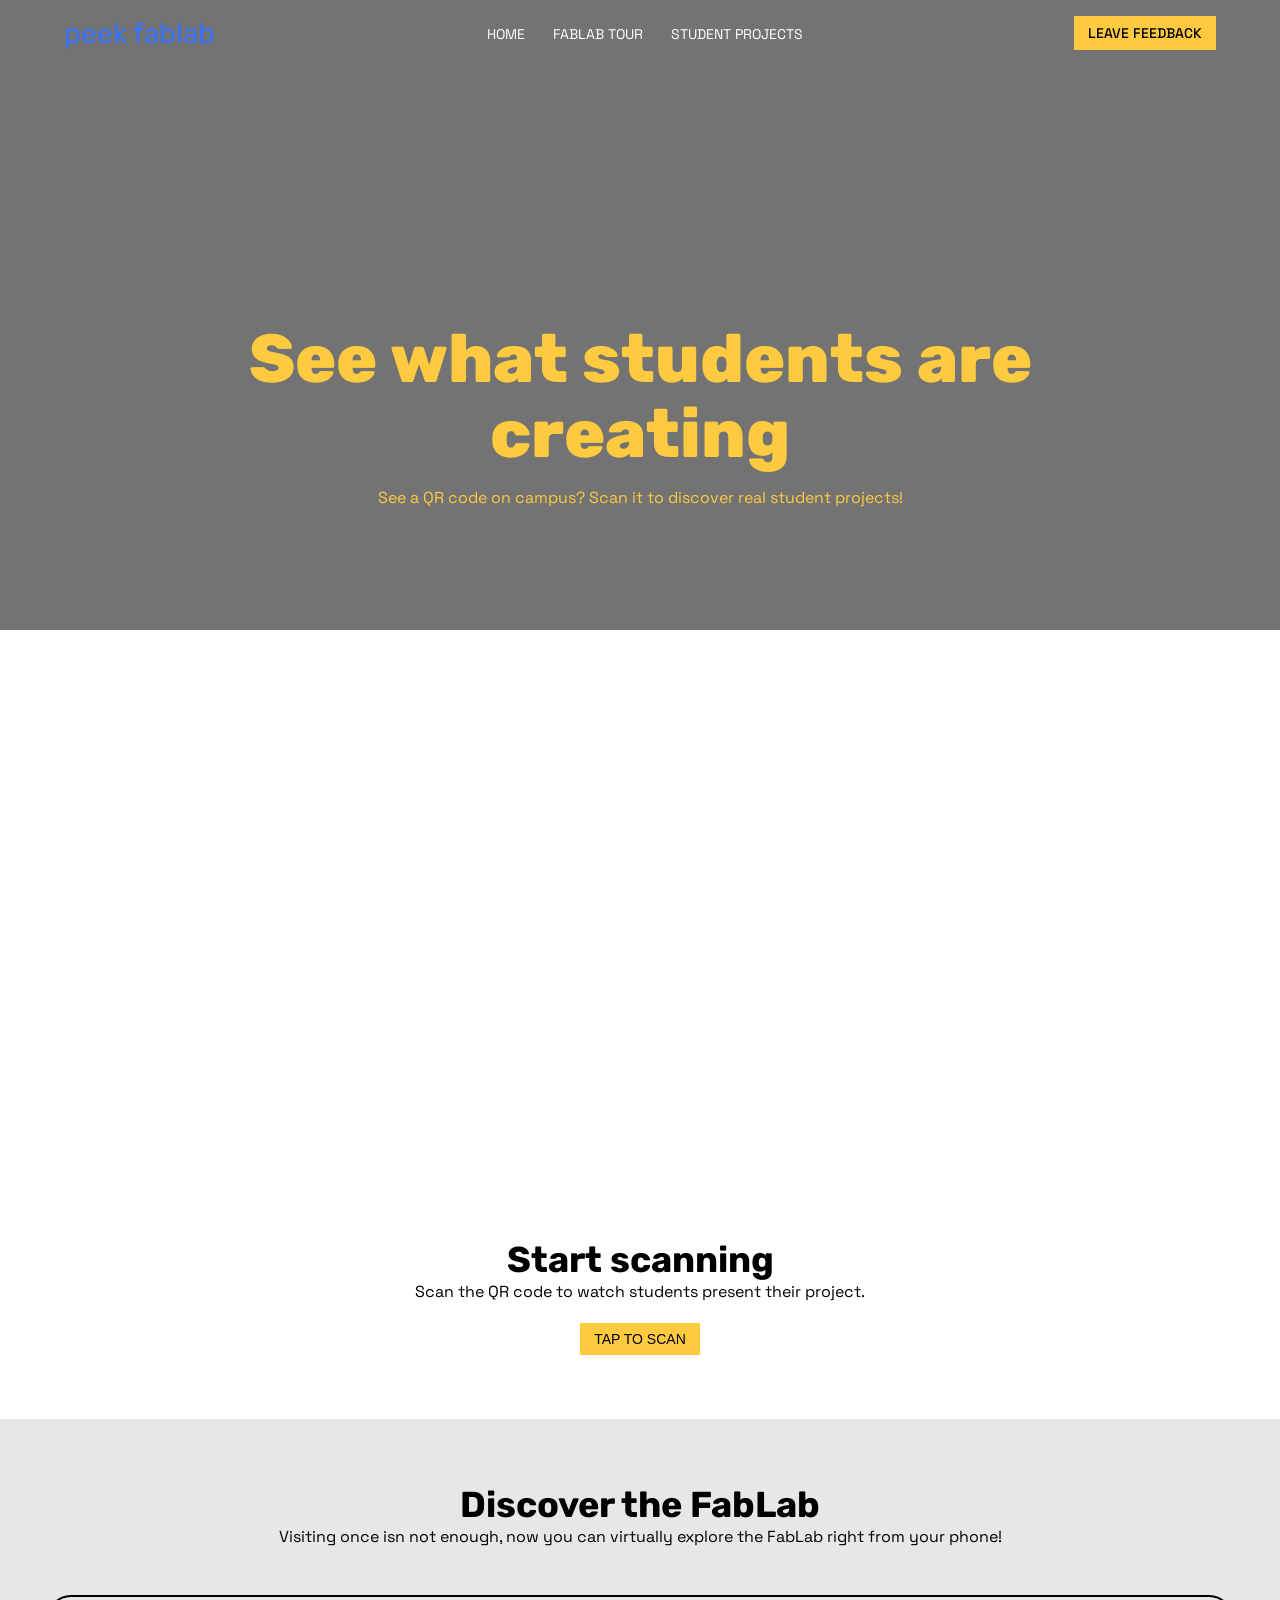
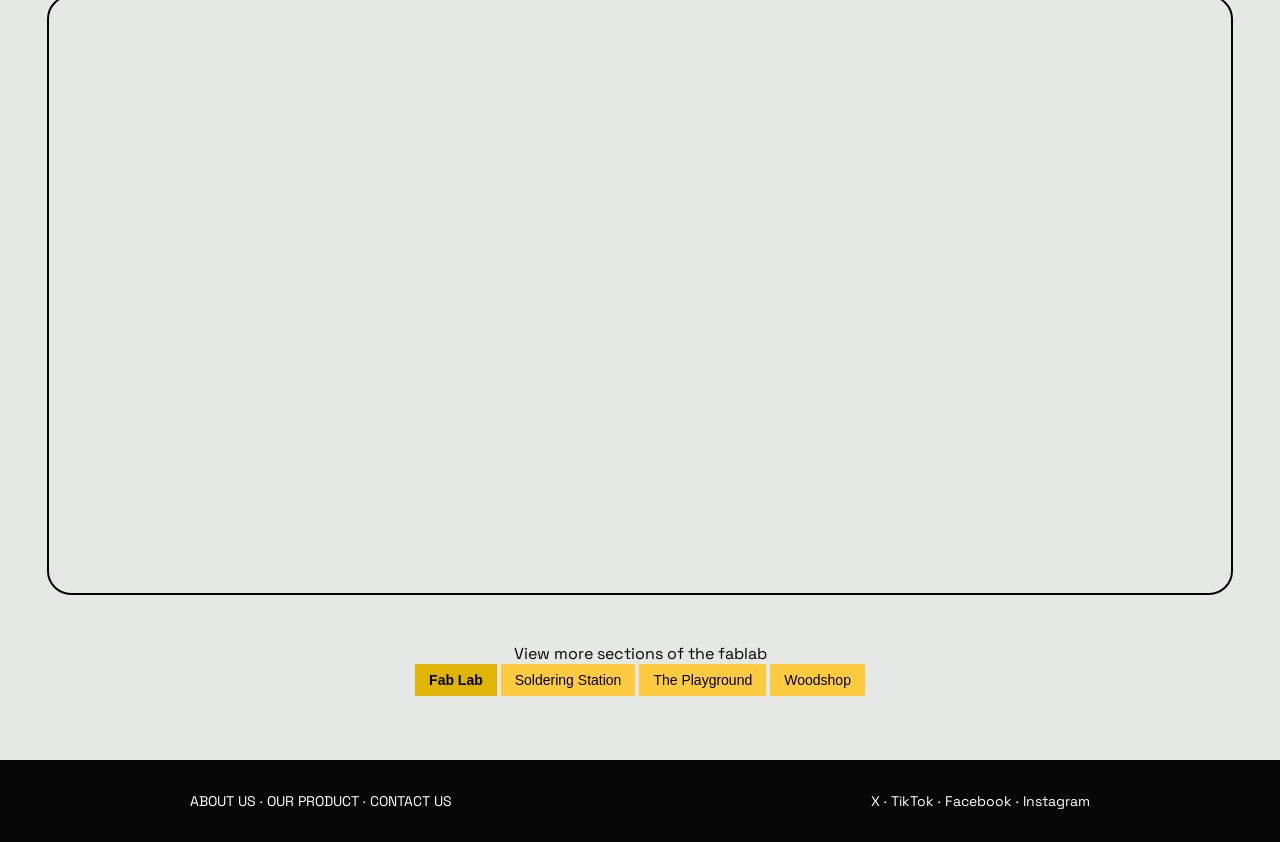
<file: index.html>
<!DOCTYPE html>
<html lang="en">
<head>
  <meta charset="UTF-8" />
  <meta name="viewport" content="width=device-width, initial-scale=1.0" />
  <title>peek fablab</title>

  <link href="https://fonts.googleapis.com/css2?family=Rubik:wght@700&family=Space+Grotesk:wght@400;500&display=swap" rel="stylesheet">

  <link rel="stylesheet" href="pretty.css" />
</head>
<body>

<!-- NAVIGATION -->
<header class="navbar">
  <div class="logo">peek fablab</div>
  <nav>
    <a href="#home">HOME</a>
    <a href="#fablab">FABLAB TOUR</a>
    <a href="lamp.html">STUDENT PROJECTS</a>
  </nav>
 <a
  href="https://forms.gle/o7frnr3tMCBr7hFA7"
  target="_blank"
  class="btn"
>
  LEAVE FEEDBACK
</a>
</header>

<!-- HERO -->
<section id="home" class="hero">
  <div class="hero-overlay"></div>
  <div class="hero-text">
    <h1>See what students are creating</h1>
    <p>See a QR code on campus? Scan it to discover real student projects!</p>
  </div>
</section>
<br>
<center>
<iframe width="920" height="518" src="https://www.youtube.com/embed/aaK3ynUUJZE?si=yo3zwvGwng95Daj6"
title="YouTube video player" frameborder="0" allow="accelerometer; autoplay; clipboard-write; encrypted-media;
gyroscope; picture-in-picture; web-share" referrerpolicy="strict-origin-when-cross-origin" allowfullscreen></iframe>
</center>

<!-- START SCANNING -->
<section id="projects" class="section">
  <h2>Start scanning</h2>
  <p>Scan the QR code to watch students present their project.</p>
<br>
  <button class="btn scan-btn" onclick="goToScanner()">
    TAP TO SCAN
  </button>
</section>


<!-- FABLAB TOUR -->
<section id="fablab" class="section">
  <h2>Discover the FabLab</h2>
  <p class="section-text">
    Visiting once isn not enough, now you can virtually explore the FabLab right from your phone!
  </p>

  <div class="tour-box">
    <iframe
      id="tourFrame"
      src="https://www.teleport360.app/share/da52876d-b1ff-4cc2-8679-8e1820511d8f"
      allowfullscreen
    ></iframe>
  </div>

  <p class="tour-label">View more sections of the fablab</p>

  <div class="tour-buttons">
    <button class="btn active" data-url="https://www.teleport360.app/share/e7384da1-f94f-457e-9f24-c6086b2fe62a">
      Fab Lab
    </button>

    <button class="btn" data-url="https://www.teleport360.app/share/34a6a382-9ee9-4da8-a6fa-1d2d3e36d8ea">
      Soldering Station
    </button>

    <button class="btn" data-url="https://www.teleport360.app/share/da52876d-b1ff-4cc2-8679-8e1820511d8f">
      The Playground
    </button>

    <button class="btn" data-url="https://www.teleport360.app/share/e6e2e8ce-ad24-4d07-8c50-aaa9f0ff088c">
      Woodshop
    </button>
  </div>
</section>

<footer class="site-footer">
  <div class="site-footer-inner">
    <div>
      <span>ABOUT US</span>
      <span> · </span>
      <span>OUR PRODUCT</span>
      <span> · </span>
      <span>CONTACT US</span>
    </div>
    <div>
      <span>X</span> · <span>TikTok</span> · <span>Facebook</span> · <span>Instagram</span>
    </div>
  </div>
</footer>

<script src="script.js"></script>
</body>
</html>
</file>
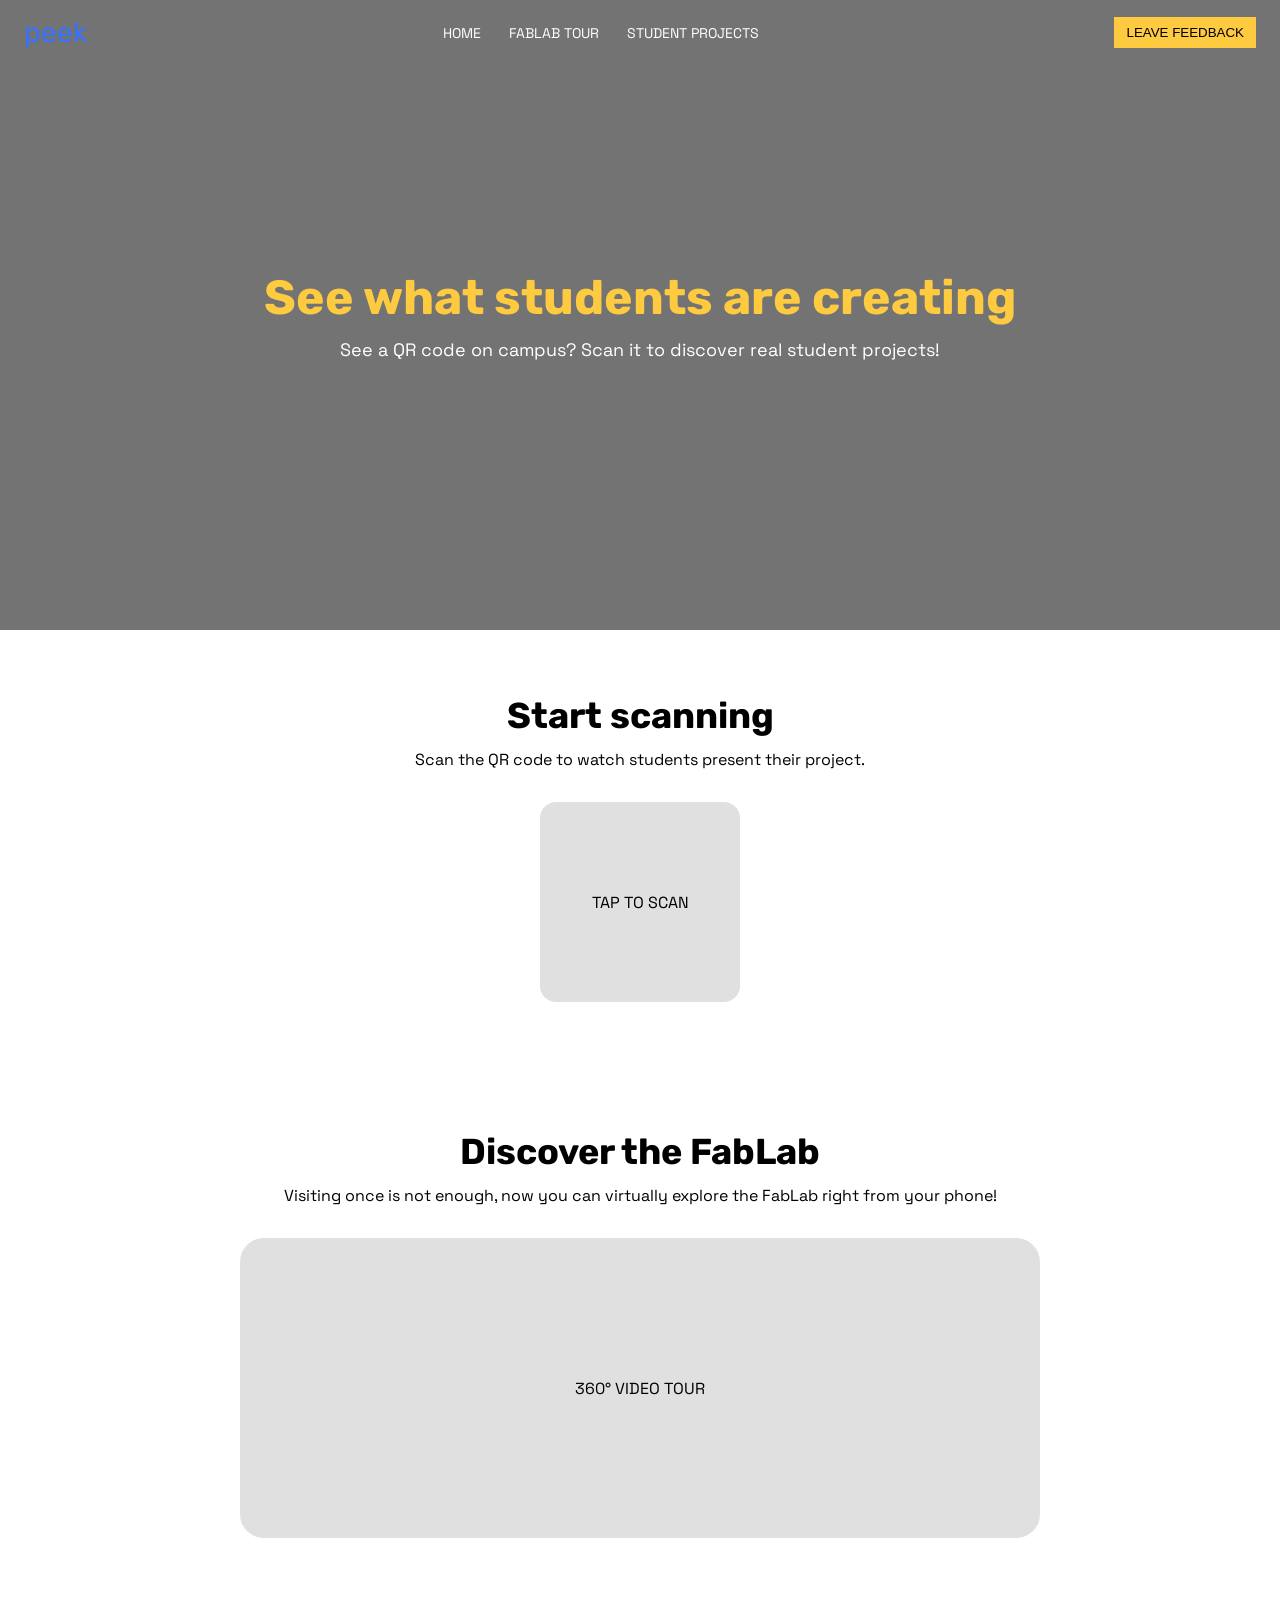
<file: Product Development/index.html>
<!DOCTYPE html>
<html lang="en">
<head>
  <meta charset="UTF-8" />
  <meta name="viewport" content="width=device-width, initial-scale=1.0" />
  <title>peek</title>

  <!-- Google Fonts -->
  <link href="https://fonts.googleapis.com/css2?family=Rubik:wght@700&family=Space+Grotesk:wght@400;500&display=swap" rel="stylesheet">

  <link rel="stylesheet" href="Pretty.css" />
</head>
<body>

<!-- NAVIGATION -->
<header class="navbar">
  <div class="logo">peek</div>
  <nav>
    <a href="#home">HOME</a>
    <a href="#fablab">FABLAB TOUR</a>
    <a href="#projects">STUDENT PROJECTS</a>
  </nav>
  <button class="feedback-btn" onclick="leaveFeedback()">LEAVE FEEDBACK</button>
</header>

<!-- HERO -->
<section id="home" class="hero">
  <div class="hero-overlay"></div>
  <div class="hero-text">
    <h1>See what students are creating</h1>
    <p>See a QR code on campus? Scan it to discover real student projects!</p>
  </div>
</section>

<!-- START SCANNING -->
<section id="projects" class="section">
  <h2>Start scanning</h2>
  <p>Scan the QR code to watch students present their project.</p>

 <div class="qr-box" onclick="goToScanner()">
  TAP TO SCAN
</div>

</section>

<!-- FABLAB TOUR -->
<section id="fablab" class="section">
  <h2>Discover the FabLab</h2>
  <p>
    Visiting once is not enough, now you can virtually explore the FabLab
    right from your phone!
  </p>

  <div class="tour-box">
    360° VIDEO TOUR
  </div>
</section>

<script src="script.js"></script>
</body>
</html>
</file>
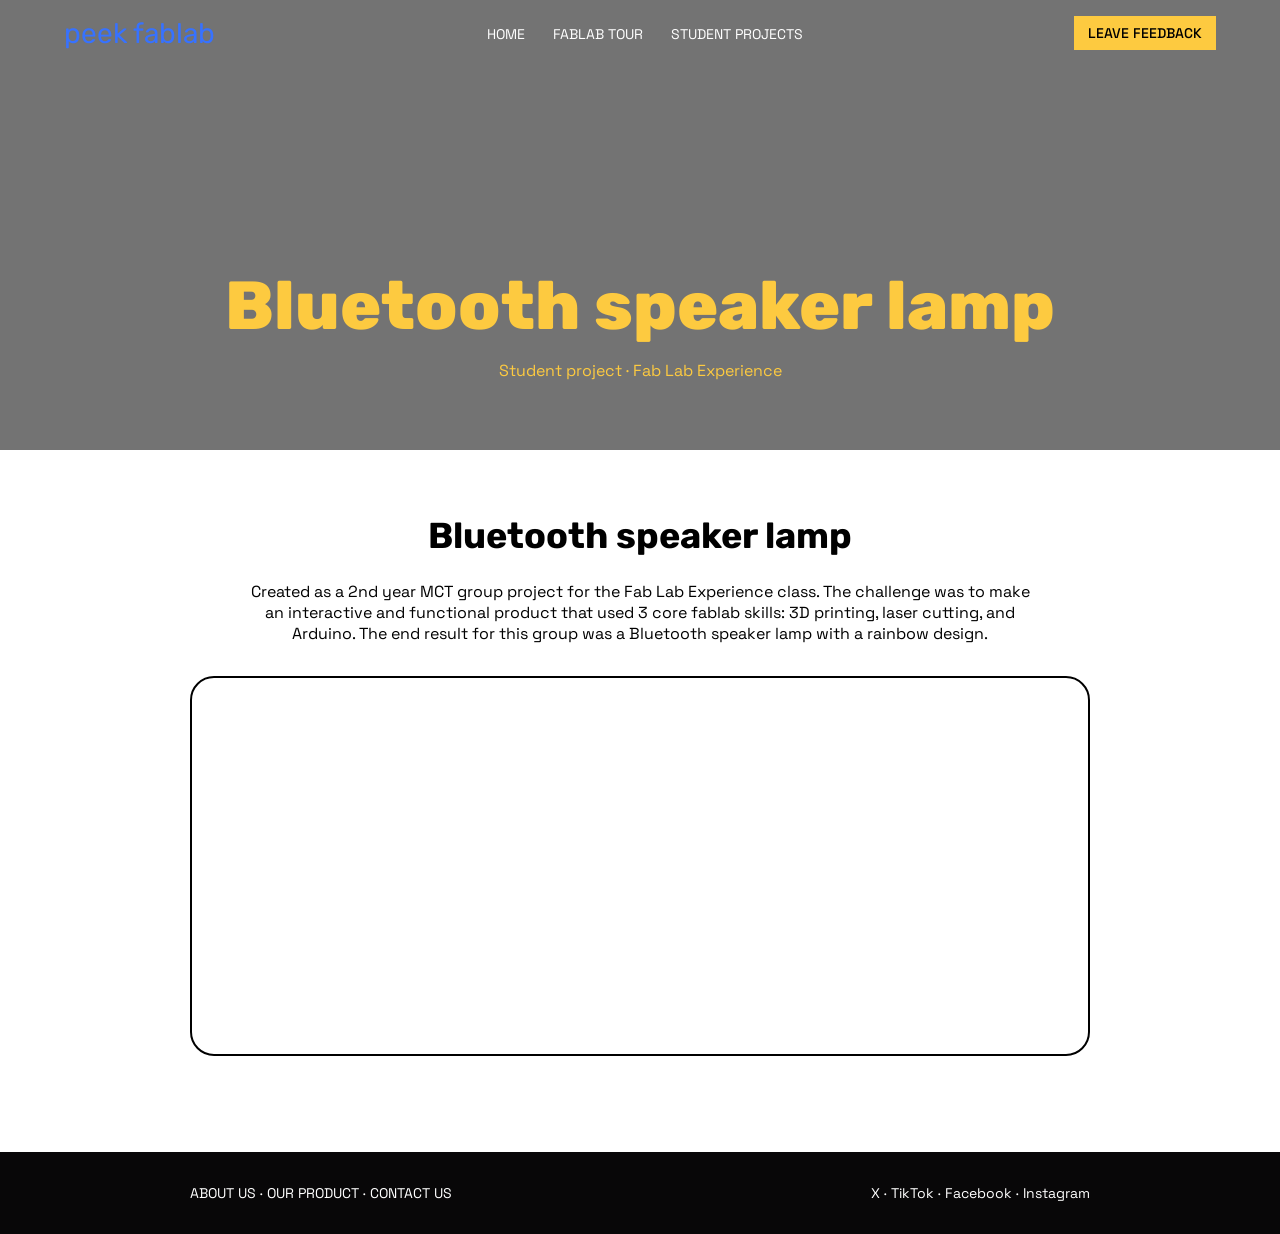
<file: lamp.html>
<!DOCTYPE html>
<html lang="en">
<head>
  <meta charset="UTF-8" />
  <meta name="viewport" content="width=device-width, initial-scale=1.0" />
  <title>Bluetooth Speaker Lamp</title>

  <link href="https://fonts.googleapis.com/css2?family=Rubik:wght@700&family=Space+Grotesk:wght@400;500&display=swap" rel="stylesheet">
  <link rel="stylesheet" href="pretty.css" />
</head>
<body>

<header class="navbar">
  <a href="index.html" class="logo">peek fablab</a>

  <nav>
    <a href="index.html">HOME</a>
    <a href="index.html#fablab">FABLAB TOUR</a>
    <a href="lamp.html">STUDENT PROJECTS</a>
  </nav>

  <a href="https://forms.gle/o7frnr3tMCBr7hFA7" target="_blank" class="btn">
    LEAVE FEEDBACK
  </a>
</header>

<!-- LAMP HERO -->
<section class="hero-lamp">
  <div class="hero-overlay"></div>
  <div class="hero-text">
    <h1>Bluetooth speaker lamp</h1>
    <p>Student project · Fab Lab Experience</p>
  </div>
</section>

<!-- CONTENT -->
<section class="section">
  <h2>Bluetooth speaker lamp</h2>

  <p style="max-width:800px; margin:24px auto;">
    Created as a 2nd year MCT group project for the Fab Lab Experience class.
    The challenge was to make an interactive and functional product that used 
    3 core fablab skills: 3D printing, laser cutting, and Arduino. The end result for this group was a Bluetooth speaker lamp with a rainbow design.
  </p>

  <div class="video-box">
    <iframe
      src="https://www.youtube.com/embed/M7Q3YG40bLE"
      title="Bluetooth speaker lamp project video"
      allowfullscreen>
    </iframe>
  </div>
</section>

<footer class="site-footer">
  <div class="site-footer-inner">
    <div>
      <span>ABOUT US</span>
      <span> · </span>
      <span>OUR PRODUCT</span>
      <span> · </span>
      <span>CONTACT US</span>
    </div>
    <div>
      <span>X</span> · <span>TikTok</span> · <span>Facebook</span> · <span>Instagram</span>
    </div>
  </div>
</footer>

</body>
</html>
</file>
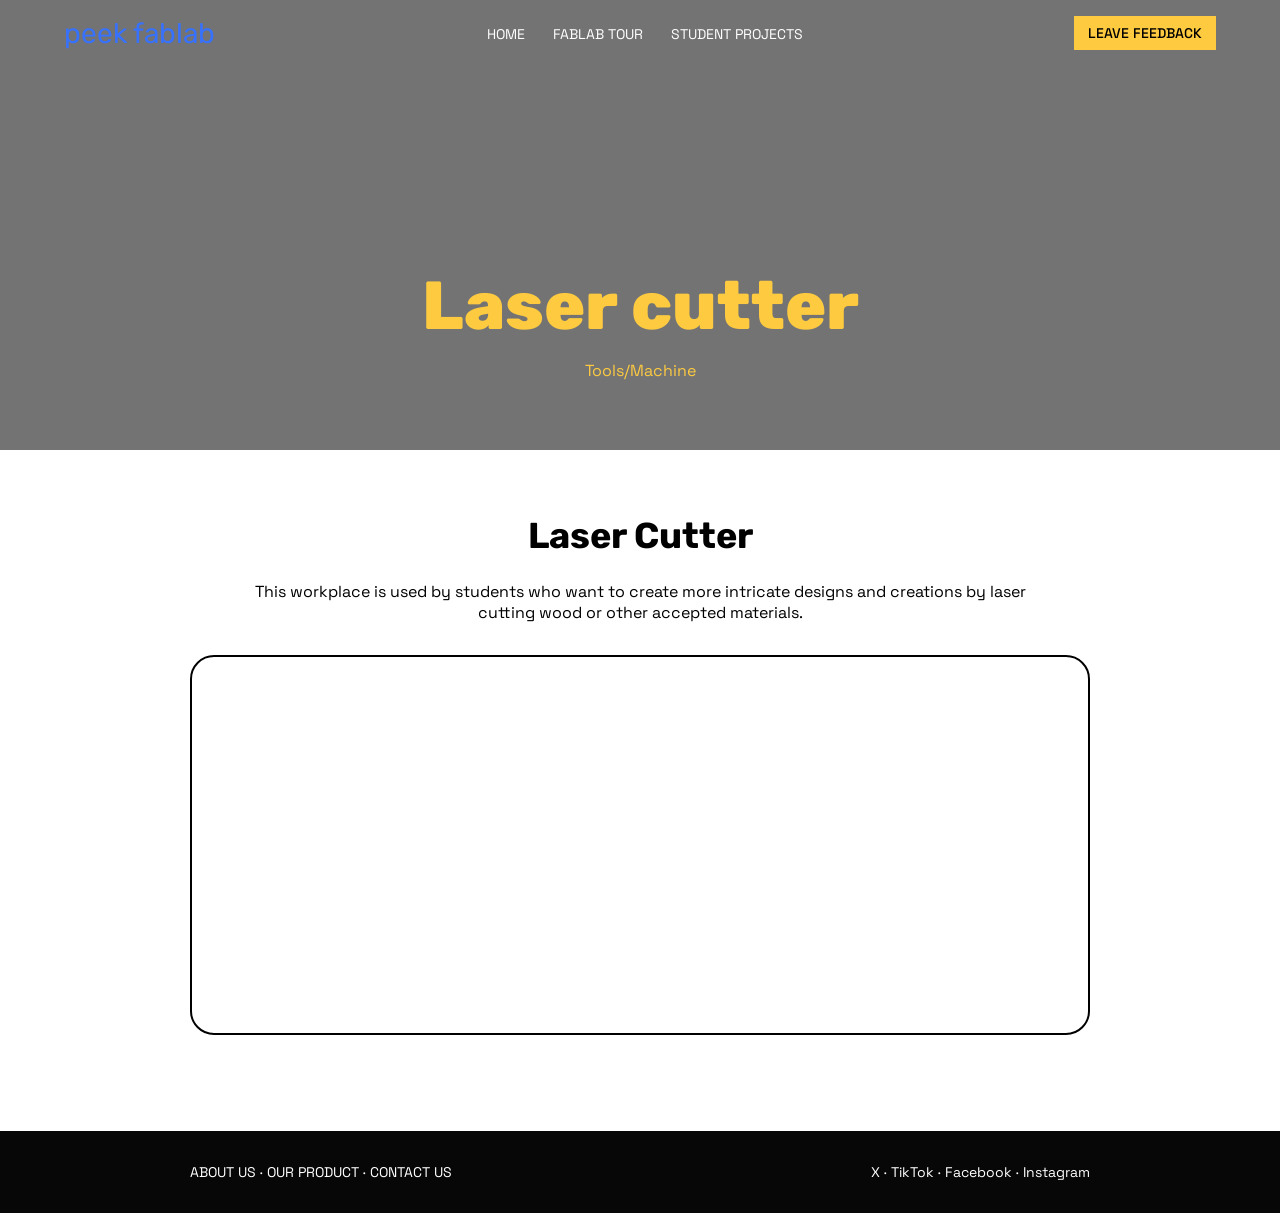
<file: lasercutting.html>
<!DOCTYPE html>
<html lang="en">
<head>
  <meta charset="UTF-8" />
  <meta name="viewport" content="width=device-width, initial-scale=1.0" />
  <title>Laser cutting</title>

  <link href="https://fonts.googleapis.com/css2?family=Rubik:wght@700&family=Space+Grotesk:wght@400;500&display=swap" rel="stylesheet">
  <link rel="stylesheet" href="pretty.css" />
</head>
<body>

<header class="navbar">
  <a href="index.html" class="logo">peek fablab</a>

  <nav>
    <a href="index.html">HOME</a>
    <a href="index.html#fablab">FABLAB TOUR</a>
    <a href="lamp.html">STUDENT PROJECTS</a>
  </nav>

  <a href="https://forms.gle/o7frnr3tMCBr7hFA7" target="_blank" class="btn">
    LEAVE FEEDBACK
  </a>
</header>

<!-- LAMP HERO -->
<section class="hero-lamp">
  <div class="hero-overlay"></div>
  <div class="hero-text">
    <h1>Laser cutter</h1>
    <p>Tools/Machine</p>
  </div>
</section>

<!-- CONTENT -->
<section class="section">
  <h2>Laser Cutter</h2>

  <p style="max-width:800px; margin:24px auto;">
    This workplace is used by students who want to create more intricate designs and creations by laser cutting wood or other accepted materials.
  </p>

  <div class="video-box">
    <iframe
      src="https://www.youtube.com/embed/x9oo4LrathU"
      title="Laser cutter"
      allowfullscreen>
    </iframe>
  </div>
</section>

<footer class="site-footer">
  <div class="site-footer-inner">
    <div>
      <span>ABOUT US</span>
      <span> · </span>
      <span>OUR PRODUCT</span>
      <span> · </span>
      <span>CONTACT US</span>
    </div>
    <div>
      <span>X</span> · <span>TikTok</span> · <span>Facebook</span> · <span>Instagram</span>
    </div>
  </div>
</footer>

</body>
</html>
</file>
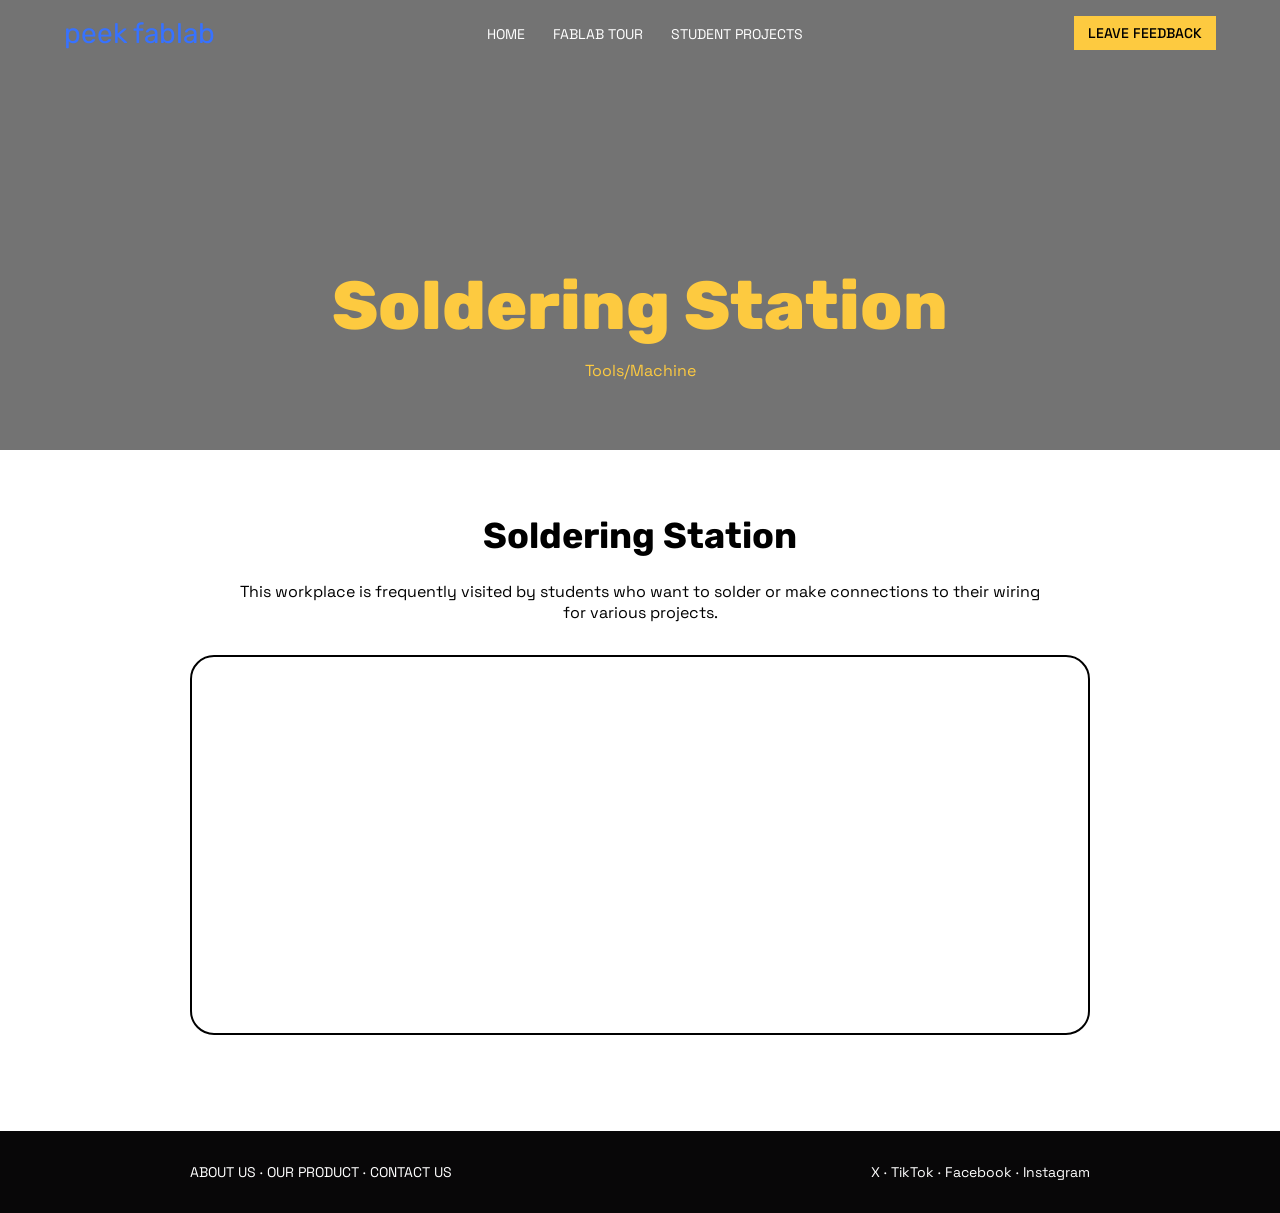
<file: soldering.html>
<!DOCTYPE html>
<html lang="en">
<head>
  <meta charset="UTF-8" />
  <meta name="viewport" content="width=device-width, initial-scale=1.0" />
  <title>Soldering</title>

  <link href="https://fonts.googleapis.com/css2?family=Rubik:wght@700&family=Space+Grotesk:wght@400;500&display=swap" rel="stylesheet">
  <link rel="stylesheet" href="pretty.css" />
</head>
<body>

<header class="navbar">
  <a href="index.html" class="logo">peek fablab</a>

  <nav>
    <a href="index.html">HOME</a>
    <a href="index.html#fablab">FABLAB TOUR</a>
    <a href="lamp.html">STUDENT PROJECTS</a>
  </nav>

  <a href="https://forms.gle/o7frnr3tMCBr7hFA7" target="_blank" class="btn">
    LEAVE FEEDBACK
  </a>
</header>

<!-- LAMP HERO -->
<section class="hero-lamp">
  <div class="hero-overlay"></div>
  <div class="hero-text">
    <h1>Soldering Station</h1>
    <p>Tools/Machine</p>
  </div>
</section>

<!-- CONTENT -->
<section class="section">
  <h2>Soldering Station</h2>

  <p style="max-width:800px; margin:24px auto;">
    This workplace is frequently visited by students who want to solder or make connections to their wiring for various projects.
  </p>

  <div class="video-box">
    <iframe
      src="https://www.youtube.com/embed/x9oo4LrathU"
      title="Soldering Station"
      allowfullscreen>
    </iframe>
  </div>
</section>

<footer class="site-footer">
  <div class="site-footer-inner">
    <div>
      <span>ABOUT US</span>
      <span> · </span>
      <span>OUR PRODUCT</span>
      <span> · </span>
      <span>CONTACT US</span>
    </div>
    <div>
      <span>X</span> · <span>TikTok</span> · <span>Facebook</span> · <span>Instagram</span>
    </div>
  </div>
</footer>

</body>
</html>
</file>
<file: pretty.css>
* {
  margin: 0;
  padding: 0;
  box-sizing: border-box;
}

body {
  font-family: "Space Grotesk", sans-serif;
  color: #000;
}

/* GLOBAL BUTTONS */

.btn {
  display: inline-block;
  background-color: #fdca40;
  color: #000;
  border: none;
  padding: 8px 14px;
  font-size: 14px;
  font-weight: 500;
  cursor: pointer;
  text-decoration: none;
  transition: background-color 0.25s ease, transform 0.2s ease;
}

.btn:hover {
  background-color: #fdd55f;
  transform: scale(1.05);
}

.btn.active {
  background-color: #e0b400;
  font-weight: 600;
}

/* NAVBAR */

.navbar {
  position: absolute;
  top: 0;
  left: 0;
  width: 100%;
  padding: 16px 64px; /* 64px left & right */
  display: flex;
  justify-content: space-between;
  align-items: center;
  z-index: 10;
}

.logo {
  font-family: "Rubik", sans-serif;
  font-size: 28px;
  color: #3772ff;
  text-decoration: none;
}

nav a {
  margin: 0 12px;
  color: white;
  font-size: 14px;
  text-decoration: none;
  transition: color 0.3s ease;
}

nav a:hover {
  color: #fdca40;
}

/* HOME HERO */

.hero {
  position: relative;
  height: 70vh;
  background-image: url("https://i.imgur.com/Z1FR2OJ.jpeg");
  background-size: cover;
  background-position: center;
}

.hero-overlay {
  position: absolute;
  inset: 0;
  background: rgba(0, 0, 0, 0.55);
  z-index: 1;
}

.hero-text {
  position: relative;
  z-index: 2;
  height: 100%;
  color: #FDCA40;
  display: flex;
  flex-direction: column;
  justify-content: center;
  align-items: center;
  text-align: center;
}

/* HERO HEADINGS */

.hero-text h1 {
  font-family: "Rubik", sans-serif;
  font-size: 68px;
  font-weight: 800;
  line-height: 1.1;
  padding: 200px 115px 16px 115px;
}

/* LAMP PAGE HERO */
.hero-lamp {
  position: relative;
  height: 50vh;
  background-image: url("https://i.postimg.cc/y658Mq2G/DSC00062-1.png");
  background-size: cover;
  background-position: center;
}

/* SECTIONS */

.section {
  padding: 64px 16px;
  text-align: center;
}

.section h2 {
  font-family: "Rubik", sans-serif;
  font-size: 36px;
}

/*  VIDEO BOX */

.video-box {
  width: 90%;
  max-width: 900px;
  height: 380px;
  margin: 32px auto;
  border-radius: 24px;
  overflow: hidden;
  border: 2px solid #000;
}

.video-box iframe {
  width: 100%;
  height: 100%;
  border: none;
}

/* FOOTER */

.site-footer {
  background-color: #080708;
  color: #ffffff;
  padding: 32px 16px;
  font-size: 14px;
}

.site-footer-inner {
  max-width: 900px;
  margin: 0 auto;
  display: flex;
  justify-content: space-between;
}


/* FABLAB TOUR BOX */

#fablab {
  background-color: #E6E8E6;
}


.tour-box {
  width: 95%;
  max-width: 1200px;   
  height: 600px;
  margin: 48px auto;
  border-radius: 24px;
  overflow: hidden;
  border: 2px solid #000;
}

.tour-box iframe {
  width: 100%;
  height: 100%;
  border: none;
}

/* MOBILE */

@media (max-width: 768px) {
  nav {
    display: none;
  }

  .hero-text h1 {
    font-size: 44px;
    font-family: "Rubik", sans-serif;
    font-weight: 800;
  }

  @media (max-width: 768px) {
  .tour-box {
    height: 360px;
  }
}
}
</file>
<file: Product Development/Pretty.css>
/* RESET */
* {
  margin: 0;
  padding: 0;
  box-sizing: border-box;
}

body {
  font-family: "Space Grotesk", sans-serif;
  color: #000;
}

/* =====================
   NAVBAR
===================== */
.navbar {
  position: absolute;
  top: 0;
  width: 100%;
  padding: 16px 24px;
  display: flex;
  align-items: center;
  justify-content: space-between;
  z-index: 10;
}

.logo {
  font-family: "Rubik", sans-serif;
  font-size: 28px;
  color: #3772ff;
}

/* NAV LINKS */
nav a {
  margin: 0 12px;
  color: white;
  text-decoration: none;
  font-size: 14px;
  transition: color 0.3s ease;
}

/* LINK HOVER EFFECT */
nav a:hover {
  color: #fdca40;
}

/* FEEDBACK BUTTON */
.feedback-btn {
  background: #fdca40;
  border: none;
  padding: 8px 12px;
  cursor: pointer;
  transition: background-color 0.3s ease, transform 0.2s ease;
}

.feedback-btn:hover {
  background: #fdd55f;
  transform: scale(1.05);
}

/* =====================
   HERO SECTION
===================== */

/* 🔁 CHANGE HERO IMAGE HERE */
.hero {
  position: relative;
  height: 70vh;
  background-image: url("https://imgur.com/a/hxYPgyY");
  background-size: cover;
  background-position: center;
}

.hero-overlay {
  position: absolute;
  inset: 0;
  background: rgba(0, 0, 0, 0.55);
}

.hero-text {
  position: relative;
  height: 100%;
  color: white;
  display: flex;
  flex-direction: column;
  justify-content: center;
  align-items: center;
  text-align: center;
  padding: 0 16px;
}

.hero-text h1 {
  font-family: "Rubik", sans-serif;
  font-size: 48px;
  color: #fdca40;
}

.hero-text p {
  font-size: 18px;
  max-width: 600px;
  margin-top: 12px;
}

/* =====================
   SECTIONS
===================== */
.section {
  padding: 64px 16px;
  text-align: center;
}

.section h2 {
  font-family: "Rubik", sans-serif;
  font-size: 36px;
}

.section p {
  margin-top: 12px;
  font-size: 16px;
}

/* =====================
   QR BOX
===================== */
.qr-box {
  width: 200px;
  height: 200px;
  background: #e0e0e0;
  margin: 32px auto 0;
  border-radius: 16px;
  display: flex;
  align-items: center;
  justify-content: center;
  transition: transform 0.3s ease, background-color 0.3s ease;
  cursor: pointer;
}

.qr-box:hover {
  background: #d0d0d0;
  transform: scale(1.05);
}

/* =====================
   TOUR BOX
===================== */
.tour-box {
  width: 90%;
  max-width: 800px;
  height: 300px;
  background: #e0e0e0;
  margin: 32px auto 0;
  border-radius: 24px;
  display: flex;
  align-items: center;
  justify-content: center;
  transition: transform 0.3s ease, background-color 0.3s ease;
}

.tour-box:hover {
  background: #d0d0d0;
  transform: scale(1.02);
}

/* =====================
   MOBILE
===================== */
@media (max-width: 768px) {
  nav {
    display: none;
  }

  .hero-text h1 {
    font-size: 36px;
  }

  /* =====================
   SCAN PAGE
===================== */

.scan-header {
  text-align: center;
  padding: 32px 16px;
}

.scan-header h1 {
  font-family: "Rubik", sans-serif;
  font-size: 32px;
}

.scan-header p {
  margin-top: 8px;
  font-size: 16px;
}

#reader {
  width: 300px;
  margin: 24px auto;
}

.back-btn {
  display: block;
  margin: 24px auto;
  background: #fdca40;
  border: none;
  padding: 10px 16px;
  cursor: pointer;
}

}
</file>
